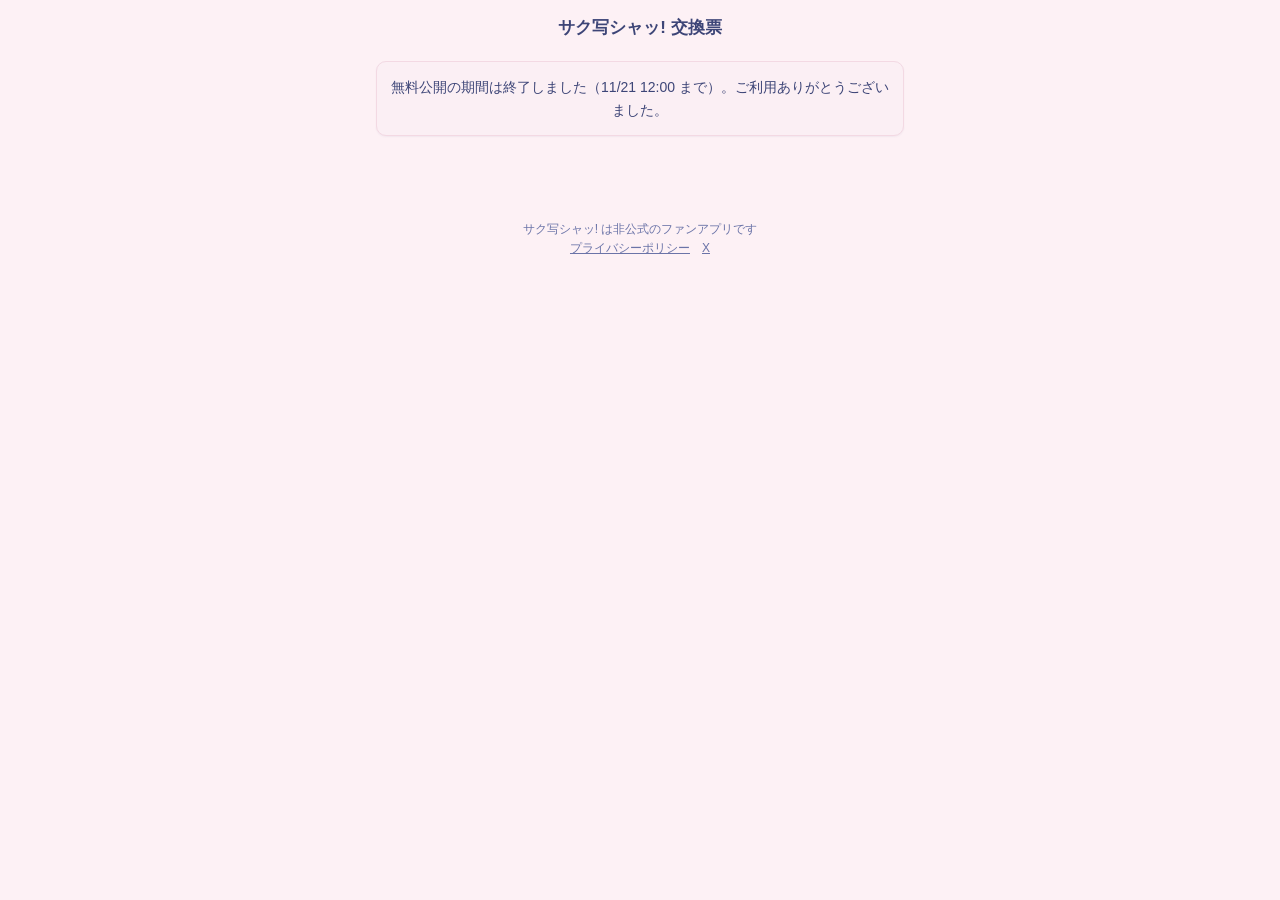
<file: index.html>
<!doctype html>
<html lang="ja">
<head>
<meta charset="utf-8">
<meta name="viewport" content="width=device-width, initial-scale=1">
<meta name="robots" content="noindex">
<meta http-equiv="Content-Security-Policy" content="default-src 'self'; img-src 'self' data: blob:; style-src 'self'; script-src 'self'; connect-src 'self'; media-src 'self' blob: mediastream:; object-src 'none'; base-uri 'none'; form-action 'none'">
<title>交換票 | サク写シャッ!</title>
<meta property="og:title" content="サク写シャッ! の交換票">
<meta property="og:type" content="website">
<meta name="twitter:card" content="summary">
<link rel="stylesheet" href="css/style.css">
</head>
<body>
<header>サク写シャッ! 交換票</header>
<main>
  <div id="ended" class="card error" hidden>
    無料公開の期間は終了しました（11/21 12:00 まで）。ご利用ありがとうございました。
  </div>
  <div id="error" class="card error" hidden></div>

  <div id="app" hidden>
    <!-- 自分の交換票を作る -->
    <section id="edit" class="card">
      <input id="name" class="input" type="text" maxlength="20" placeholder="名前" autocomplete="off">
      <div class="tabs">
        <button id="tabWant" class="want on" type="button">求</button>
        <button id="tabGive" class="give" type="button">譲</button>
      </div>
      <div id="scenes"></div>
    </section>

    <section class="card">
      <button id="showQr" class="btn" type="button">二次元コードを表示</button>
      <button id="scan" class="btn secondary" type="button">相手のコードを読み取る</button>
    </section>

    <!-- 自分の二次元コード -->
    <section id="qrcard" class="card center" hidden>
      <div id="qr"></div>
      <div class="actions">
        <button id="copy" class="btn secondary" type="button">リンクをコピー</button>
        <button id="share" class="btn secondary" type="button">共有</button>
      </div>
    </section>

    <!-- 読み取り履歴 -->
    <section id="history" class="card" hidden>
      <div class="heading">読み取り履歴</div>
      <div id="historyList"></div>
    </section>

    <!-- 相手のコードを読む -->
    <section id="scanner" class="card center" hidden>
      <video id="video" playsinline muted></video>
      <canvas id="canvas" hidden></canvas>
      <label class="btn secondary" for="photo">写真から読み取る</label>
      <input id="photo" type="file" accept="image/*" hidden>
      <button id="stopScan" class="btn secondary" type="button">閉じる</button>
    </section>

    <!-- 使い方の注意 -->
    <section class="card">
      <p class="muted">・「譲」の写真は、長押しすると枚数がリセットされます（削除の確認が出ます）</p>
      <p class="muted">・交換票はユーザーに紐づいていません。交換票を更新したら、二次元コードをもう一度発行してください</p>
    </section>

  </div>
  <div id="toast" class="toast" hidden></div>
</main>
<footer>サク写シャッ! は非公式のファンアプリです<br><a href="https://sites.google.com/view/sakusyashh-privacy-policy" target="_blank" rel="noopener noreferrer">プライバシーポリシー</a>　<a href="https://x.com/h_malfoy46" target="_blank" rel="noopener noreferrer">X</a></footer>
<script src="vendor/qrcode-generator-1.4.4.js"></script>
<script src="vendor/jsQR-1.4.0.js"></script>
<script type="module" src="js/home.js"></script>
</body>
</html>
</file>
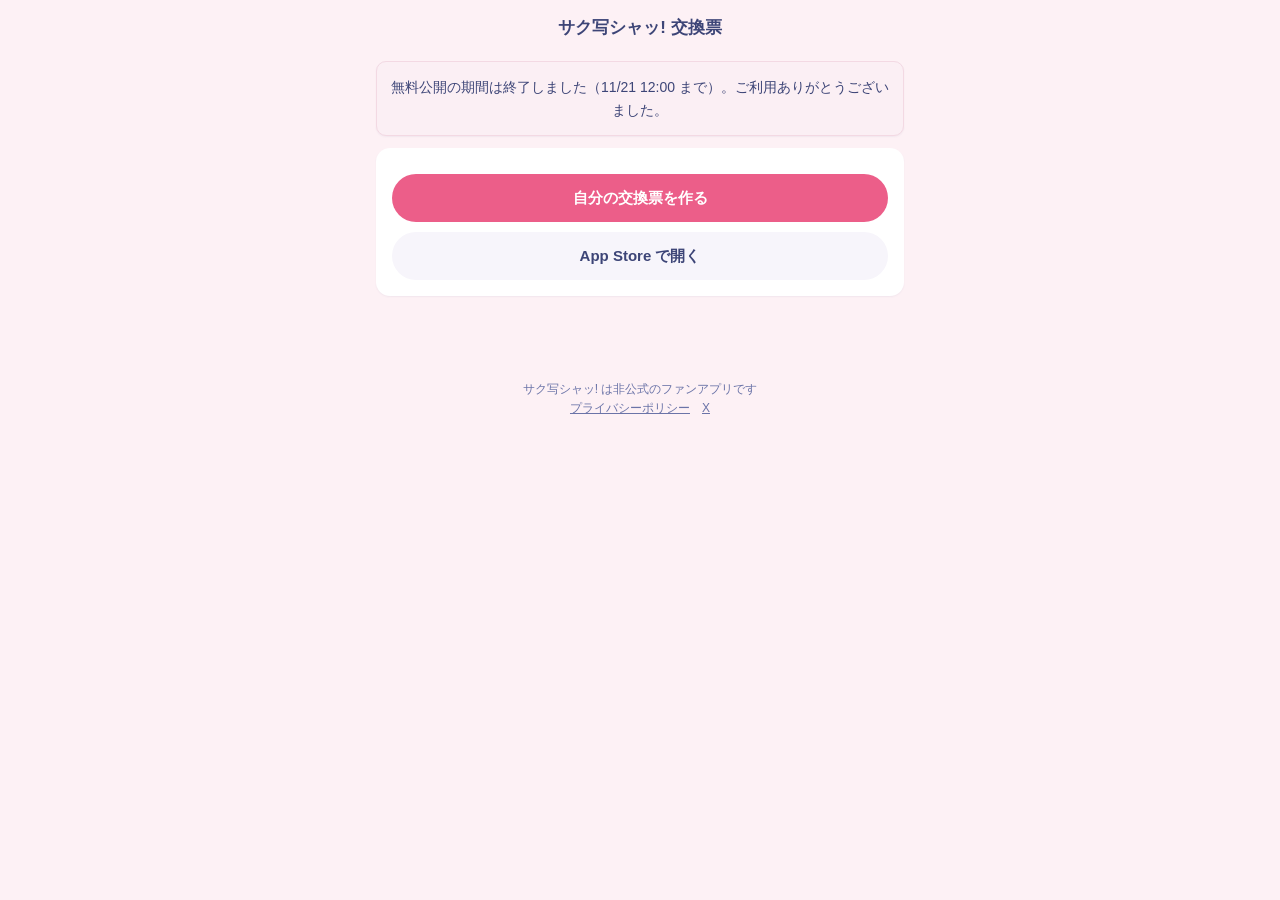
<file: t/index.html>
<!doctype html>
<html lang="ja">
<head>
<meta charset="utf-8">
<meta name="viewport" content="width=device-width, initial-scale=1">
<meta name="robots" content="noindex">
<meta http-equiv="Content-Security-Policy" content="default-src 'self'; img-src 'self' data: blob:; style-src 'self'; script-src 'self'; connect-src 'self'; media-src 'self' blob: mediastream:; object-src 'none'; base-uri 'none'; form-action 'none'">
<title>交換票 | サク写シャッ!</title>
<!-- X などに貼ったときのカード（中身は # の後ろなので、全員同じカードになる） -->
<meta property="og:title" content="サク写シャッ! の交換票">
<meta property="og:description" content="譲れる写真・欲しい写真が一目で分かります">
<meta property="og:type" content="website">
<meta name="twitter:card" content="summary">
<link rel="stylesheet" href="../css/style.css">
</head>
<body>
<header>サク写シャッ! 交換票</header>
<main>
  <div id="ended" class="card error" hidden>
    無料公開の期間は終了しました（11/21 12:00 まで）。ご利用ありがとうございました。
  </div>
  <div id="error" class="card error" hidden></div>
  <section id="slip" class="card" hidden>
    <div class="tabs side">
      <button id="sideOther" class="on" type="button">相手の交換票</button>
      <button id="sideMine" type="button">自分の交換票</button>
    </div>
    <div id="heading" class="heading"></div>
    <div id="table"></div>
  </section>
  <section id="qrcard" class="card center" hidden>
    <div id="qr"></div>
    <button id="scan" class="btn secondary" type="button">相手のコードを読み取る</button>
  </section>

  <!-- 相手のコードを読む -->
  <section id="scanner" class="card center" hidden>
    <video id="video" playsinline muted></video>
    <canvas id="canvas" hidden></canvas>
    <label class="btn secondary" for="photo">写真から読み取る</label>
    <input id="photo" type="file" accept="image/*" hidden>
    <button id="stopScan" class="btn secondary" type="button">閉じる</button>
  </section>
  <section class="card">
    <a class="btn" href="../">自分の交換票を作る</a>
    <a class="btn secondary" id="store" href="#" rel="noopener">App Store で開く</a>
  </section>
</main>
<footer>サク写シャッ! は非公式のファンアプリです<br><a href="https://sites.google.com/view/sakusyashh-privacy-policy" target="_blank" rel="noopener noreferrer">プライバシーポリシー</a>　<a href="https://x.com/h_malfoy46" target="_blank" rel="noopener noreferrer">X</a></footer>
<div id="toast" class="toast" hidden></div>
<script src="../vendor/qrcode-generator-1.4.4.js"></script>
<script src="../vendor/jsQR-1.4.0.js"></script>
<script type="module" src="../js/link.js"></script>
</body>
</html>
</file>
<file: css/style.css>
/* サク写シャッ! Web 版（暫定）。色はアプリ（lib/theme/app_colors.dart・trade_page.dart）に合わせる。 */
:root {
  --bg: #fdf1f5;
  --surface: #ffffff;
  --navy: #3d4577;
  --navy-light: #6b74a8;
  --pink: #ec5e89;
  --block: #f7f5fb;
  --rose: #fbeff4;
  --line: #e7e3ee;
  --want-fill: #f8da9e;
  --want-border: #e3ac4d;
  --want-text: #c85c1e;
  --give-fill: #a6d89f;
  --give-border: #63a85b;
  --give-text: #245c1e;
  --off-fill: #ededed;
  --off-border: #d8d8d8;
  --off-text: #9aa0a6;
}
* { box-sizing: border-box; }
html, body { margin: 0; }
body {
  background: var(--bg);
  color: var(--navy);
  font-family: -apple-system, BlinkMacSystemFont, "Hiragino Sans", "Noto Sans JP", sans-serif;
  line-height: 1.6;
  -webkit-text-size-adjust: 100%;
}
header {
  padding: 14px 16px 8px;
  text-align: center;
  font-weight: 700;
  font-size: 17px;
}
main { max-width: 560px; margin: 0 auto; padding: 0 16px 48px; }
.card {
  background: var(--surface);
  border-radius: 14px;
  padding: 16px;
  margin: 12px 0;
  box-shadow: 0 1px 2px rgba(61, 69, 119, .06);
}
.muted { color: var(--navy-light); font-size: 13px; }
.center { text-align: center; }
.heading { font-size: 15px; font-weight: 700; }
.heading .name { color: var(--pink); }
.heading .name b { font-size: 19px; }
.error {
  background: var(--rose);
  border: 1px solid #f3d9e3;
  border-radius: 10px;
  padding: 14px;
  text-align: center;
  font-size: 14px;
}
.tabs { display: flex; gap: 8px; margin: 12px 0; }
.tabs button {
  flex: 1;
  border: 1.5px solid var(--off-border);
  background: var(--surface);
  color: var(--off-text);
  border-radius: 999px;
  padding: 8px 0;
  font-weight: 700;
  font-size: 14px;
}
.tabs button.want.on { border-color: var(--want-border); background: var(--want-fill); color: var(--want-text); }
.tabs button.give.on { border-color: var(--give-border); background: var(--give-fill); color: var(--give-text); }
/* シーンの表（アプリの「欲しい写真を追加」と同じ見た目：薄紫の見出し＋名前＋4マス） */
.scene { margin-top: 14px; border-radius: 12px; overflow: hidden; background: var(--surface); border: 1px solid var(--line); }
.scene-title { font-weight: 700; font-size: 14px; padding: 10px 12px; background: #efeef9; }
.row { display: flex; align-items: stretch; border-top: 1px solid var(--line); }
.row .member {
  flex: 0 0 38%;
  display: flex;
  align-items: center;
  padding: 6px 10px;
  font-size: 15px;
  font-weight: 700;
  border-right: 1px solid var(--line);
  overflow: hidden;
  text-overflow: ellipsis;
  white-space: nowrap;
}
.chips { flex: 1; display: grid; grid-template-columns: repeat(4, 1fr); gap: 5px; padding: 6px; }
.chip {
  min-height: 44px;
  display: flex;
  align-items: center;
  justify-content: center;
  text-align: center;
  font-size: 17px;
  padding: 0;
  border-radius: 8px;
  border: 1.5px solid var(--off-border);
  background: var(--off-fill);
  color: var(--off-text);
  user-select: none;
  -webkit-user-select: none;
  -webkit-touch-callout: none;
  touch-action: manipulation;
}
.chip.want { border-color: var(--want-border); background: var(--want-fill); color: var(--want-text); font-weight: 700; }
.chip.give { border-color: var(--give-border); background: var(--give-fill); color: var(--give-text); font-weight: 700; }
.chip.num { font-size: 22px; }
.chip.hot { border-color: var(--pink); background: #fde3ec; color: var(--pink); font-weight: 700; }
#qr { display: flex; justify-content: center; }
#qr img, #qr canvas { width: min(78vw, 320px); height: auto; image-rendering: pixelated; background: #fff; padding: 12px; }
.btn {
  display: block;
  width: 100%;
  border: 0;
  border-radius: 999px;
  padding: 12px;
  font-size: 15px;
  font-weight: 700;
  background: var(--pink);
  color: #fff;
  text-align: center;
  text-decoration: none;
  margin-top: 10px;
}
.btn.secondary { background: var(--block); color: var(--navy); }
.btn.danger { background: var(--block); color: #c0392b; }
label.btn { cursor: pointer; }
.input {
  width: 100%;
  border: 1.5px solid var(--line);
  border-radius: 10px;
  padding: 10px 12px;
  font-size: 16px; /* 16px 未満だと iPhone で勝手に拡大される */
  color: var(--navy);
  background: var(--surface);
}
.scene-head {
  display: flex;
  align-items: center;
  gap: 8px;
  width: 100%;
  border: 0;
  background: #efeef9;
  color: var(--navy);
  padding: 0 12px 0 0;
  text-align: left;
}
.scene-head .scene-title { flex: 1; margin: 0; background: transparent; }
.scene-count { color: var(--pink); font-weight: 700; font-size: 13px; }
.caret { font-size: 10px; color: var(--navy-light); }
button.chip { cursor: pointer; font-family: inherit; }
.actions { display: flex; gap: 8px; }
.actions .btn { flex: 1; }
video { width: 100%; aspect-ratio: 3 / 4; object-fit: cover; border-radius: 12px; background: #000; }
.toast {
  position: fixed;
  left: 50%;
  bottom: 24px;
  transform: translateX(-50%);
  background: var(--navy);
  color: #fff;
  font-size: 14px;
  padding: 10px 16px;
  border-radius: 999px;
  max-width: 90vw;
}
footer { text-align: center; font-size: 12px; color: var(--navy-light); padding: 24px 16px; }
.hist {
  display: flex;
  justify-content: space-between;
  gap: 8px;
  padding: 10px 4px;
  border-top: 1px solid var(--line);
  color: var(--navy);
  text-decoration: none;
  font-size: 14px;
}
.hist:first-child { margin-top: 8px; }
.hist-time { color: var(--navy-light); font-size: 12px; flex: none; }
footer a { color: var(--navy-light); }
.chip.holding { transform: scale(.96); }
.tabs.side button.on { border-color: var(--navy); background: var(--navy); color: #fff; }
</file>
